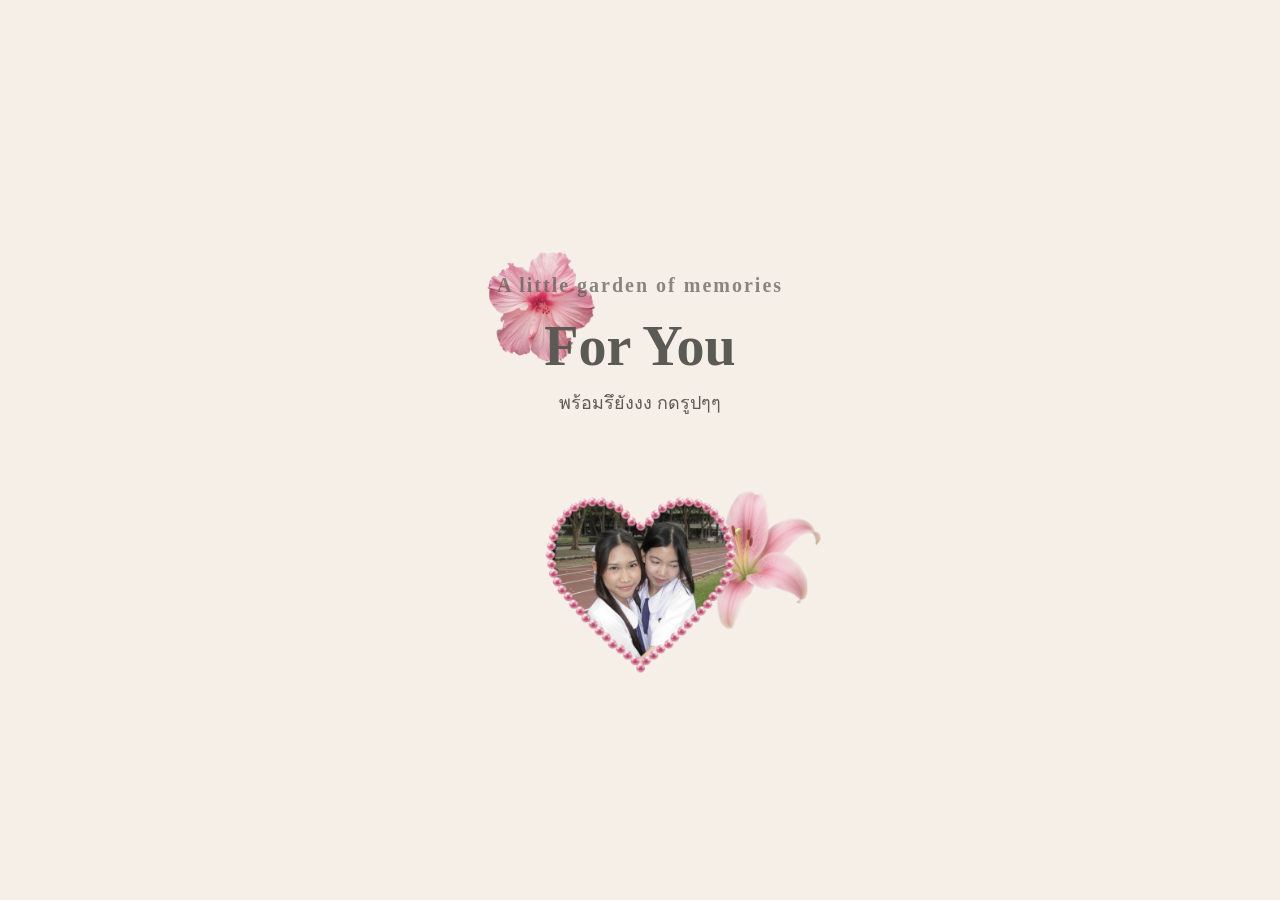
<file: index.html>
<!DOCTYPE html>
<html lang="th">
<head>
<meta charset="UTF-8">
<title>Our Garden</title>
<link rel="stylesheet" href="style.css">
</head>

<body>

<div class="garden-container">

    <!-- ของตกแต่ง -->
    <img src="immage/pinkflower1.png" class="deco d1">
    <img src="immage/pink lily .png" class="deco d2">

    <h2 class="subtitle">A little garden of memories</h2>
    <h1 class="title">For You </h1>

    <p class="desc">
        พร้อมรึยังงง กดรูปๆๆ
    </p>

    <!-- รูปกดไปหน้าจดหมาย -->
    <img src="immage/charmmy1.png"
         class="letter-entry"
         onclick="goLetter()">

</div>

<script>
function goLetter(){
    window.location.href="menu.html";
}
</script>

</body>
</html>
</file>
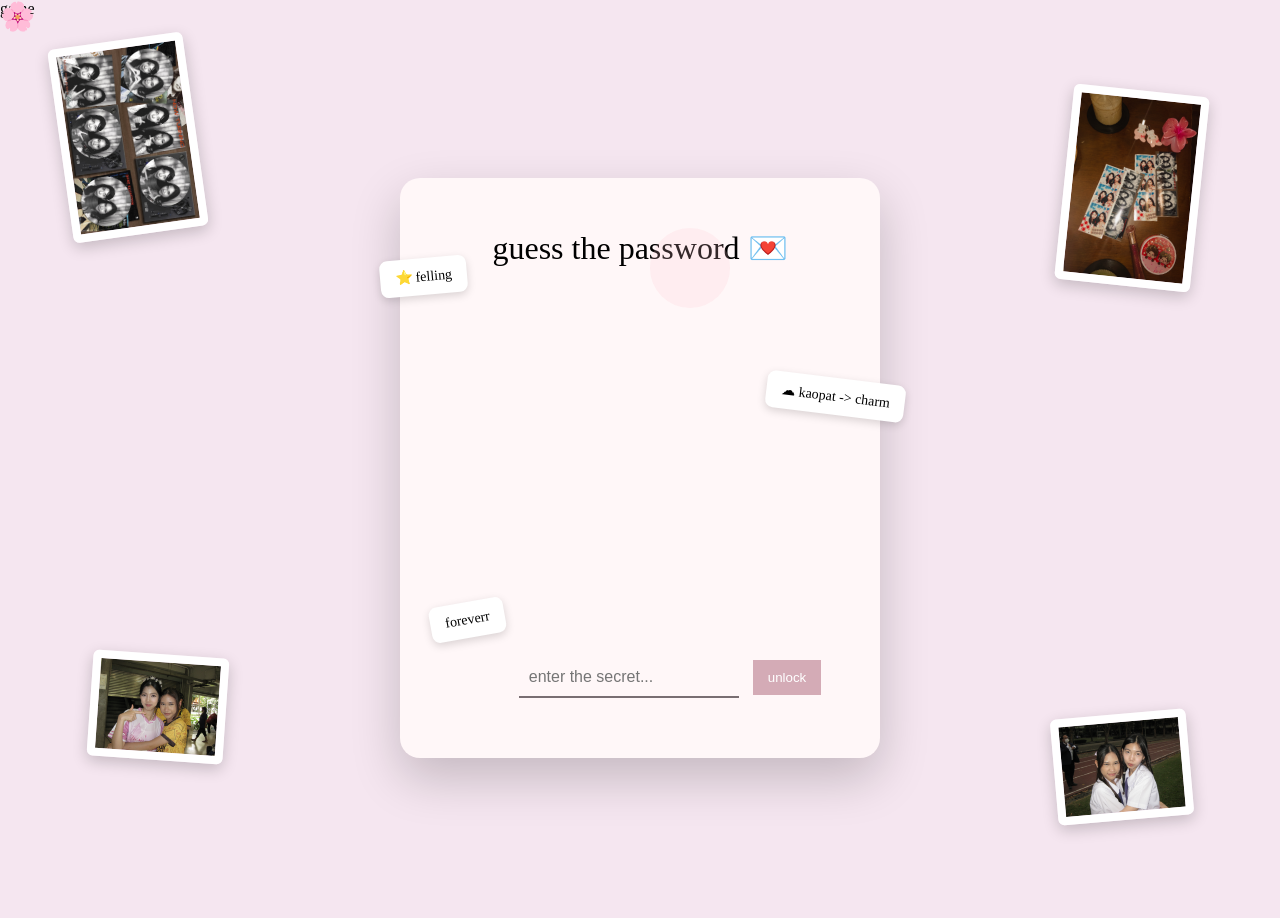
<file: game.html>
game
<!DOCTYPE html>
<html>
<head>
<meta charset="UTF-8">
<title>Secret Message</title>
<link rel="stylesheet" href="stylegame.css">
</head>

<body>
  <div class="decorations">

  <!-- photos -->
  <img src="immage/wc3.jpg" class="photo p1">
  <img src="immage/wc6.JPG" class="photo p2">
  <img src="immage/wc5.JPG" class="photo p3">
  <img src="immage/wc1.JPG" class="photo p4">
 

  <!-- cute stickers -->
  <div class="sticker">🌸</div>
  
</div>


<div class="scene">

  <!-- background paper -->
  <div class="board">

    <h1 class="title">guess the password 💌</h1>

    <!-- hints -->
    <div class="hint hint1">⭐ felling</div>
    <div class="hint hint2">☁ kaopat -> charm</div>
    <div class="hint hint3">foreverr</div>

    <!-- password box -->
    <div class="password-box">
      <input id="password"
             type="password"
             placeholder="enter the secret...">

      <button onclick="checkPassword()">unlock</button>
    </div>

  </div>

</div>

<!-- result overlay -->
<div id="success" class="success">
  <div class="message">
    love you so muchh✨
    <br><br>
    ถึงจะไม่ได้เจอกันในชุดนักเรียนแล้ว แต่จะคิดถึงเสมออ ขอบคุณที่ทำให้ม.ปลายของกุ แล้วก็ม.3 มีความทรงจำดีๆเยอะขนาดนี้้  
  </div>

  <button onclick="goBack()">← back</button>
</div>

<script src="game.js"></script>
</body>
</html>
</file>
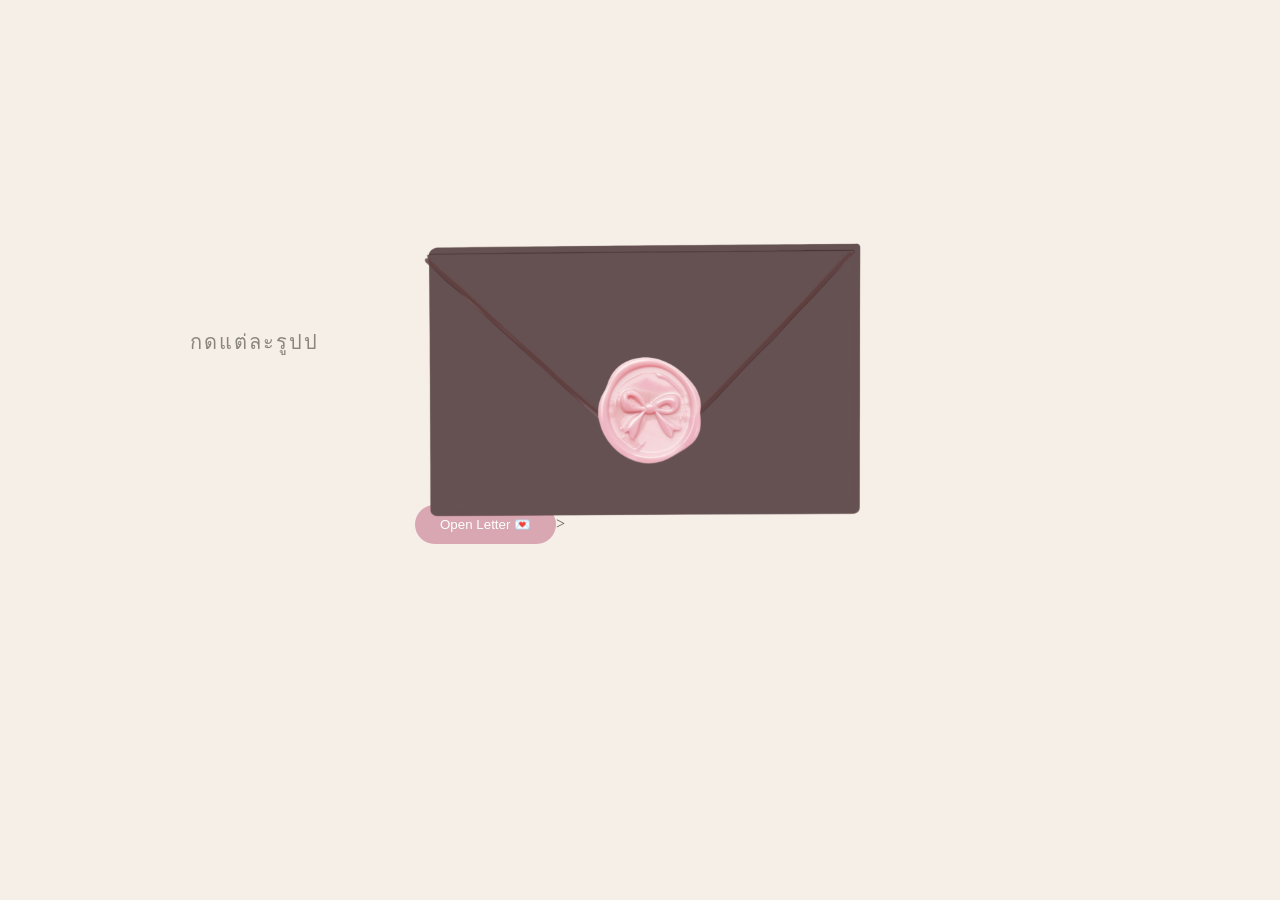
<file: menu.html>
<!DOCTYPE html>
<html lang="th">
<head>
<meta charset="UTF-8">
<meta name="viewport" content="width=device-width, initial-scale=1.0">
<link rel="stylesheet" href="style.css">
</head>

<body>

<div class="scene">

    <!-- รูปที่อยู่ในซอง -->
    <a href="letter.html"><img src="immage/pair1.jpg" class="pic p1"></a>
    <a href="memories.html"><img src="immage/pair2.jpg" class="pic p2"></a>
    <a href="game.html"><img src="immage/pair3.jpg" class="pic p3"></a>

    <!-- ตัวซอง -->
    <div class="scene">

    <!-- ซองล่าง (2 สถานะ) -->
    <img src="immage/bottomletter.PNG"
         class="envelope-base closed">

    <img src="immage/bottomletter2.PNG"
         class="envelope-base opened">

    <!-- ฝาซอง -->
    <img src="immage/topletter.PNG"
         class="flap">

    
</div>

<button class="open-btn" onclick="openEnvelope()">
    Open Letter 💌
</button>>

<script>
function openEnvelope(){
    document.body.classList.add("open");
}
</script>
<div class="lthead">กดแต่ละรูปป</div>
</body>
</html>
</file>
<file: style.css>
body{
    margin:0;
    background:#f4efe8;
    font-family: "Georgia", serif;
    color:#5c5a54;
}

/* layout */
.garden-container{
    text-align:center;
    padding-top:80px;
    position:relative;
}

/* typography */
.subtitle{
    font-size:20px;
    letter-spacing:2px;
    opacity:0.7;
}

.title{
    font-size:56px;
    margin:10px 0;
}

.desc{
    width:420px;
    margin:auto;
    line-height:1.7;
    font-size:18px;
}

/* รูปจดหมาย */
.letter-entry{
    width:260px;
    margin-top:40px;
    cursor:pointer;
    transition:0.4s;
}

.letter-entry:hover{
    transform:translateY(-10px) scale(1.05);
}

/* decoration */
.deco{
    position:absolute;
    opacity:0.85;
}

.d1{
    left:40px;
    top:60px;
    width:140px;
    z-index: -3;
}

.d2{
    right:20px;
    bottom:80px;
    width:160px;
    z-index: -4;
}

body{
    margin:0;
    background:#f6efe7;
    display:flex;
    flex-direction:column;
    align-items:center;
    justify-content:center;
    height:100vh;
    font-family:Georgia, serif;
}

/* ฉาก */
.scene{
    position: relative;
    top: 65px;
    width:450px;
    height:auto;
}

/* รูป */
.pic{
    width:110px;
    position:absolute;
    left:50%;
    bottom:80px;
    transform:translateX(-50%) translateY(60px);
    opacity:0;
    transition:all 0.8s ease;

    transform: 
        translateX(-50%)
        translateY(80px)
        rotate(0deg)
        scale(0.8);
}

/* ซองล่าง */
.envelope-base{
    position:absolute;
    width:100%;
    left:0;
    bottom:0;
    transition:opacity 0.5s ease;
}

/* เริ่มต้น */
.opened{
    opacity:0;
}

/* หลังเปิด */
.open .closed{
    opacity:0;
}

.open .opened{
    opacity:1;
}

/* ฝาซอง */
.flap{
    position: absolute;

    width:100%;
    left:0;
    bottom:55px;
    transform-origin:top center;
    transition:transform 0.8s ease;
    z-index:5;
}

.open .flap{
    transform:rotateX(180deg);
    opacity: 0;
    pointer-events: none;
}


/* ตำแหน่ง */
.p1{ margin-left:-120px; }
.p2{ margin-left:0px; }
.p3{ margin-left:120px; }

/* ⭐ รูปเด้ง */
.open .pic{
    opacity:1;
    transform:translateX(-50%) translateY(-130px);
    z-index: 6;
}

.open .p1{ 
    opacity: 1;
    transform: 
        translateX(-50%)
        translateY(-150px)
        rotate(-12deg)
        scale(1);
    transition-delay:0.4s; }
.open .p2{ 
    opacity: 1;
    transform: 
        translateX(-50%)
        translateY(-170px)
        rotate(6deg)
        scale(1);
    transition-delay:0.7s; }
.open .p3{ 
    opacity: 1;
    transform: 
        translateX(-50%)
        translateY(-140px)
        rotate(14deg)
        scale(1);
    transition-delay:1s; }

.pic{
    box-shadow: 0 10px 20px rgba(0, 0, 0,0.15);
    border-radius: 8px;

    cursor: pointer;
}

.pic:hover {
    transform: scale(1.1) rotate(3dg);
}
/* ปุ่ม */
.open-btn{
    margin-top:50px;
    top: 110px;
    padding:12px 25px;
    border:none;
    background:#d8a7b1;
    color:white;
    border-radius:25px;
    cursor:pointer;
}

.paper{
    background:url("paper.jpg");
    padding:60px;
    width:600px;
    margin:auto;
    box-shadow:0 10px 30px rgba(0,0,0,0.2);
}
.lthead{
    position: relative;
    right: 50%;
    bottom: 180%;
    rotate: (6deg);
    font-size:20px;
    letter-spacing:2px;
    opacity:0.7;
}
/*เกม*/
</file>
<file: stylegame.css>
body{
  margin:0;
  font-family:Georgia, serif;
  background:#f5e6f0;
  overflow:hidden;
}
.decorations{
  position:absolute;
  inset:0;
  pointer-events:none; /* เกมกดได้ปกติ */
}

.board{
  position: relative;
  background: #fff6f8;
  border-radius: 20px;
  padding: 40px;
  box-shadow: 0 10px 30px rgba(0,0,0,0.15);
}

/* layer container */
.decorations{
  position:absolute;
  inset:0;
  pointer-events:none;
}

/* photo style */
.photo{
  position:absolute;
  width:120px;
  border:8px solid white;
  box-shadow:0 5px 15px rgba(0,0,0,0.2);
  border-radius:6px;
}

/* random placement (memory board look) */
.p1{ top:40px; left:60px; transform:rotate(-8deg); }
.p2{ top:90px; right:80px; transform:rotate(6deg); }
.p3{ bottom:140px; left:90px; transform:rotate(4deg); }
.p4{ bottom:80px; right:90px; transform:rotate(-5deg); }


/* stickers */
.sticker{
  position:absolute;
  font-size:28px;
}

.heart{ top:40px; right:120px; }
.star{ bottom:80px; left:150px; }
.flower{ top:250px; right:80px; }

/* center scene */
.scene{
  height:100vh;
  display:flex;
  justify-content:center;
  align-items:center;
}

/* scrapbook board */
.board{
  width:420px;
  height:520px;
  background:#fff7f8;
  box-shadow:0 20px 50px rgba(0,0,0,0.2);
  padding:30px;
  position:relative;
}

/* title */
.title{
  text-align:center;
  font-weight:normal;
}

/* hints scattered */
.hint{
  position:absolute;
  background:#fff;
 
  transform:rotate(-5deg);
  box-shadow:3px 3px 8px rgba(143, 124, 129, 0.2);
  font-size:14px;

  background:#fff;
  padding:10px 15px;
  border-radius:8px;
  box-shadow:0 3px 8px rgba(0,0,0,0.15);
  
}


.hint1{ top:80px; left:-20px;}
.hint2{ top:200px; right:-25px; transform:rotate(7deg);}
.hint3{ bottom:120px; left:30px; transform:rotate(-10deg);}

/* password area */
.password-box{
  position:absolute;
  bottom:60px;
  width:100%;
  text-align:center;
}

input{
  padding:10px;
  border:none;
  border-bottom:2px solid #796e72;
  background:transparent;
  font-size:16px;
}

button{
  margin-left:10px;
  padding:10px 15px;
  border:none;
  background:#d4abb6;
  color:white;
  cursor:pointer;
}

/* SUCCESS SCREEN */
.success{
  position:fixed;
  inset:0;
  background:rgba(75, 70, 72, 0.7);
  display:flex;
  justify-content:center;
  align-items:center;
  opacity:0;
  pointer-events:none;
  transition:0.6s;
}

.success.show{
  opacity:1;
  pointer-events:auto;
}

/* big message */
.message{
  color:white;
  font-size:32px;
  text-align:center;
  animation: glow 2s infinite alternate;
}

@keyframes glow{
  from{ text-shadow:0 0 10px white;}
  to{ text-shadow:0 0 30px pink;}
}

/* wrong animation */
.shake{
  animation:shake 0.4s;
}

@keyframes shake{
  0%{transform:translateX(0);}
  25%{transform:translateX(-5px);}
  50%{transform:translateX(5px);}
  75%{transform:translateX(-5px);}
}

.board::before{
  content:"";
  position:absolute;
  width:80px;
  height:80px;
  background:pink;
  opacity:0.2;
  border-radius:50%;
  top:50px;
  left:250px;
}
</file>
